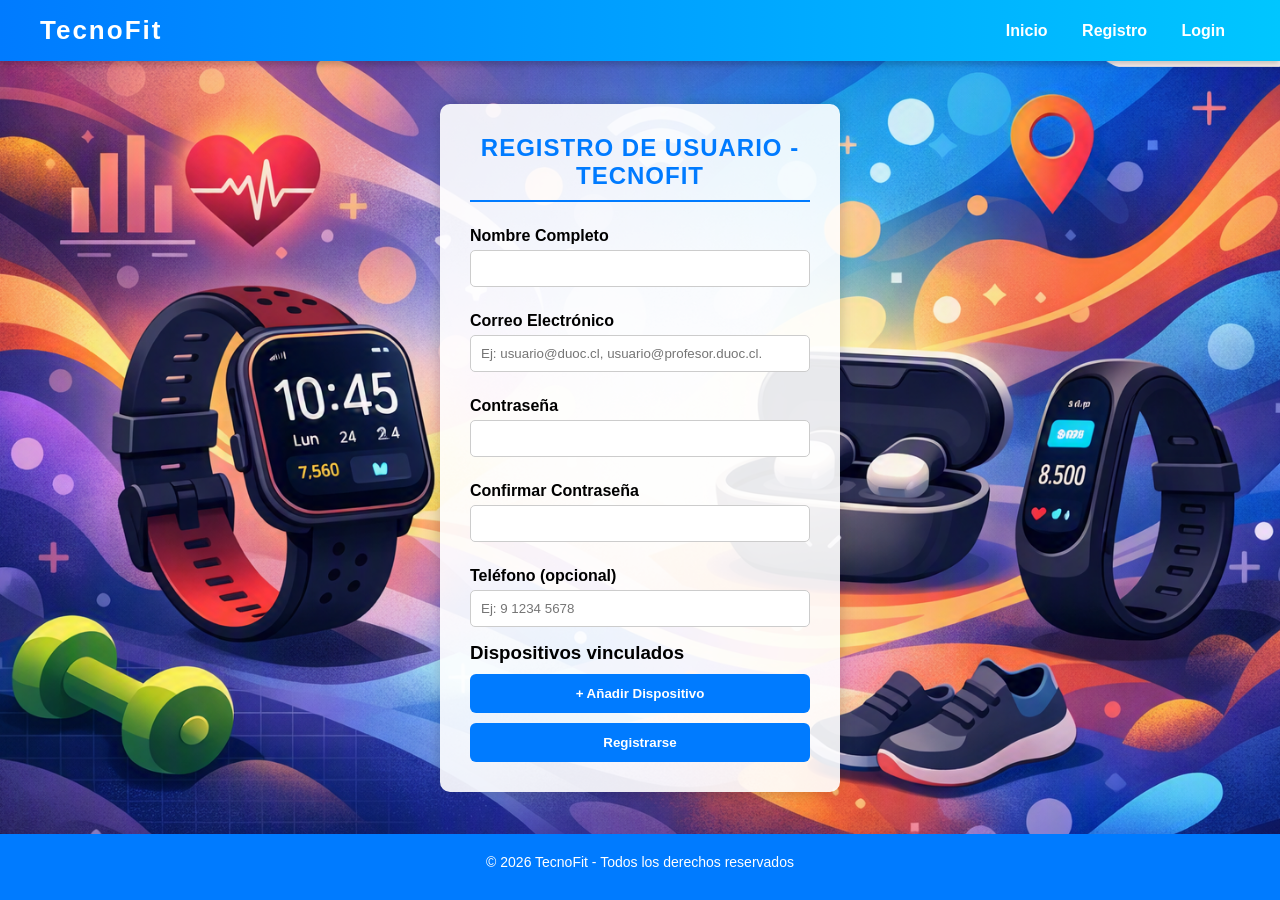
<file: index.html>
<!DOCTYPE html>
<html lang="es">

<head>
    <meta charset="UTF-8">
    <meta name="viewport" content="width=device-width, initial-scale=1.0">
    <title>Registro de usuario | TecnoFit</title>
    <link rel="stylesheet" href="asset/estilos.css">
    <script src="asset/script.js" defer></script>
</head>

<body>
    <header class="header">
        <div class="logo">
            <h1>TecnoFit</h1>
        </div>

        <nav class="nav">
            <a href="inicio.html">Inicio</a>
            <a href="index.html">Registro</a>
            <a href="login.html">Login</a>
        </nav>
    </header>

    <section class="registro">
        <form id="registroForm" novalidate>
            <h2>Registro de Usuario - TecnoFit</h2>

            <label for="nombre">Nombre Completo</label>
            <!-- 'name' para guardar al enviar el formulario -->
            <!-- 'id' para asociar con el label -->
            <!-- 'novalidate' para deshabilitar la validación HTML -->
            <input type="text" name="nombre" id="nombre">

            <label for="correo">Correo Electrónico</label>
            <input type="email" name="correo" id="correo" placeholder="Ej: usuario@duoc.cl, usuario@profesor.duoc.cl.">

            <label for="password">Contraseña</label>
            <input type="password" name="password" id="password" minlength="8">

            <label for="confirmPassword">Confirmar Contraseña</label>
            <input type="password" name="confirmPassword" id="confirmPassword">

            <label for="telefono">Teléfono (opcional)</label>
            <input type="tel" name="telefono" id="telefono" placeholder="Ej: 9 1234 5678">

            <h3>Dispositivos vinculados</h3>

            <button type="button" id="addDevice">+ Añadir Dispositivo</button>

            <div id="dispositivos">
                <!-- Aquí se agregarán los elementos HTML de los dispositivos -->

            </div>

            <button type="submit" id="submitRegistro">Registrarse</button>
        </form>
    </section>

    <footer class="footer">
        <p>&copy; 2026 TecnoFit - Todos los derechos reservados</p>
    </footer>
</body>
</html>
</file>
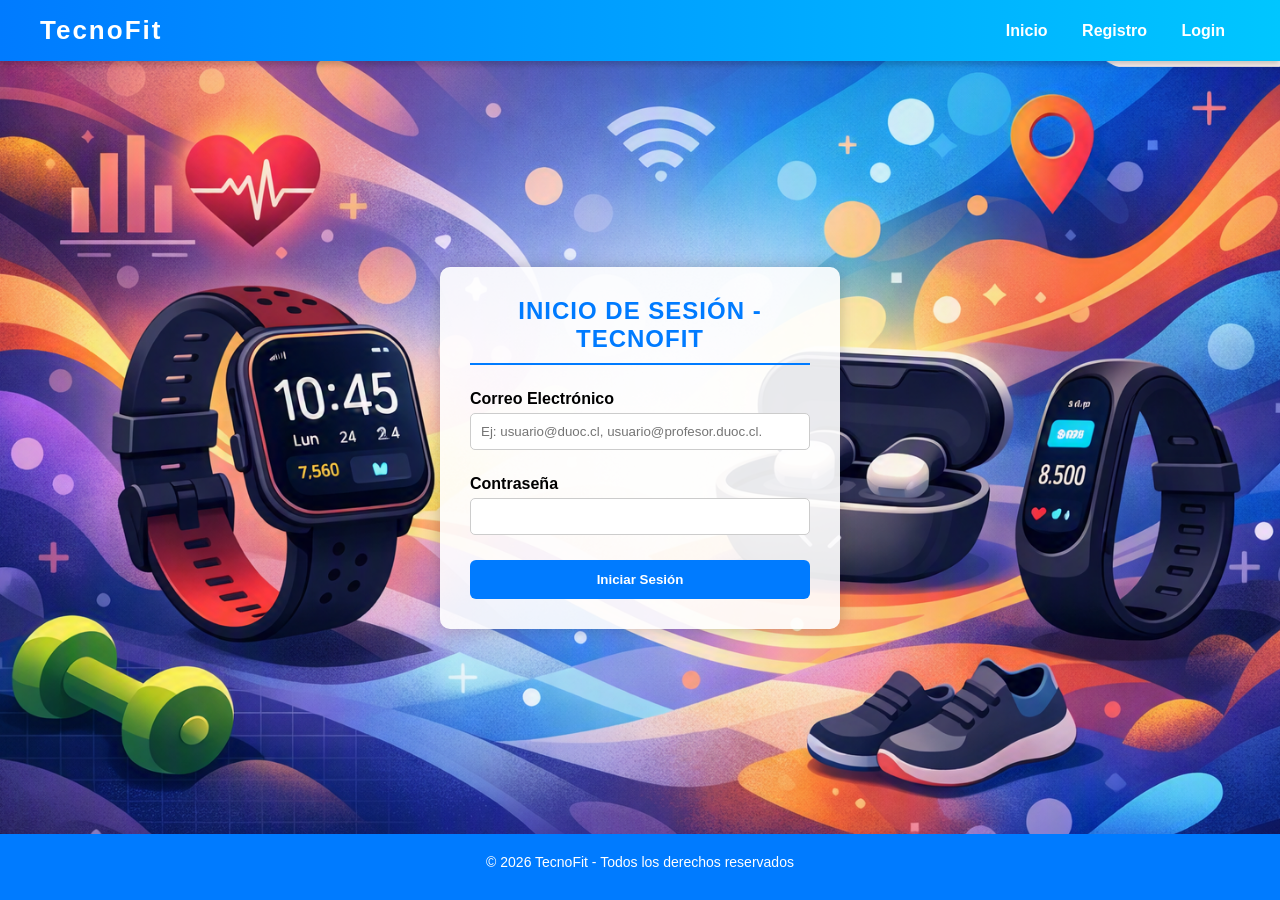
<file: inicio-logout.html>
<!DOCTYPE html>
<html lang="es">

<head>
    <meta charset="UTF-8">
    <meta name="viewport" content="width=device-width, initial-scale=1.0">
    <title>Inicio | TecnoFit</title>
    <link rel="stylesheet" href="asset/estilos.css">
    <script src="asset/script.js" defer></script>
</head>

<body>
    <header class="header">
        <div class="logo">
            <h1>TecnoFit</h1>
        </div>

        <nav class="nav">
            <a href="inicio.html" id="btnLogout">Logout</a>
        </nav>
    </header>

    <div>
        <h3 style="color: white; text-align: center;">INICIO. Hola, <span id="nombreUsuario"></span>!</h3>
    </div>

    <footer class="footer">
        <p>&copy; 2026 TecnoFit - Todos los derechos reservados</p>
    </footer>
</body>
</file>
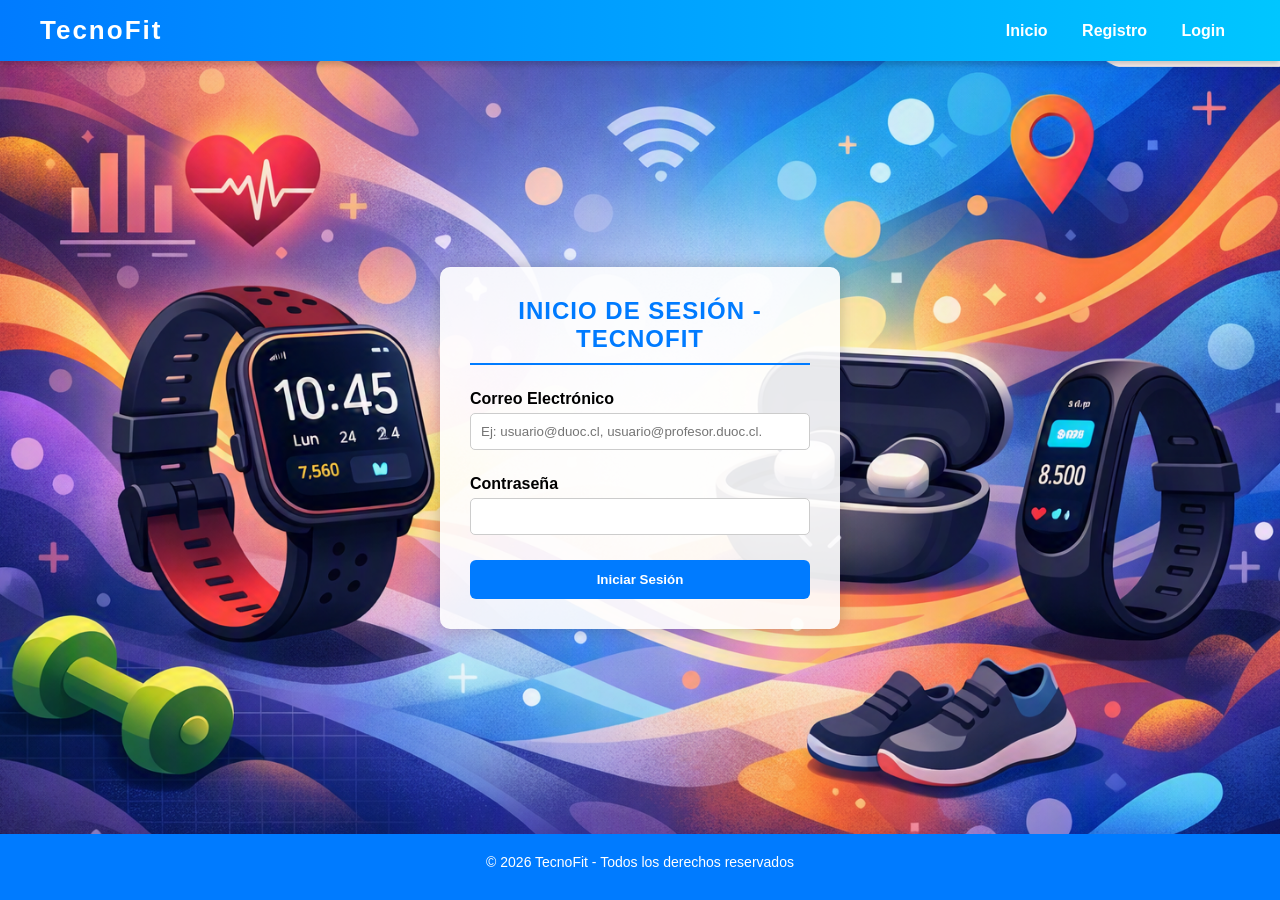
<file: login.html>
<!DOCTYPE html>
<html lang="es">

<head>
    <meta charset="UTF-8">
    <meta name="viewport" content="width=device-width, initial-scale=1.0">
    <title>Login | TecnoFit</title>
    <link rel="stylesheet" href="asset/estilos.css">
    <script src="asset/script.js" defer></script>
</head>

<body>
    <header class="header">
        <div class="logo">
            <h1>TecnoFit</h1>
        </div>

        <nav class="nav">
            <a href="inicio.html">Inicio</a>
            <a href="index.html">Registro</a>
            <a href="login.html">Login</a>
        </nav>
    </header>

    <section class="login">
        <form id="loginForm" novalidate>
            <h2>Inicio de Sesión - TecnoFit</h2>

            <label for="correo">Correo Electrónico</label>
            <input type="email" name="correo" id="correo" placeholder="Ej: usuario@duoc.cl, usuario@profesor.duoc.cl.">

            <label for="password">Contraseña</label>
            <input type="password" name="password" id="password">
        
            <button type="submit" id="submitLogin">Iniciar Sesión</button>
        </form>
    </section>

    <footer class="footer">
        <p>&copy; 2026 TecnoFit - Todos los derechos reservados</p>
    </footer>
</body>
</html>
</file>
<file: asset/estilos.css>
/* Reset básico */
* {
    margin: 0;
    padding: 0;
    box-sizing: border-box;
}

/* Layout general */
body {
    font-family: Arial, sans-serif;
    margin: 0;
    padding: 0;
    background: url("fondopagina.png") no-repeat center center fixed;
    background-size: cover;

    display: flex;
    flex-direction: column;
    min-height: 100vh; /* Mide el 100% de la altura de la ventana */
}

/* Header */
.header {
    background: linear-gradient(90deg, #007bff, #00c6ff);
    color: white;
    display: flex;
    justify-content: space-between;
    align-items: center;
    padding: 15px 40px;
    box-shadow: 0 4px 6px rgba(0,0,0,0.2);
}

.header .logo h1 {
    font-size: 26px;
    font-weight: bold;
    letter-spacing: 2px;
}

.header .nav a {
    color: white;
    text-decoration: none;
    margin: 0 15px;
    font-weight: bold;
    transition: color 0.3s ease;
}

.header .nav a:hover {
    color: #ffe600;
}

/* Contenedor de los formularios */
.registro, .login {
    flex: 1;
    display: flex;
    justify-content: center;
    align-items: flex-start;
    padding: 40px;
}

/* Formulario */
form {
    background: rgba(255,255,255,0.9);
    padding: 30px;
    border-radius: 10px;
    max-width: 400px;
    margin: auto;
    box-shadow: 0 0 15px rgba(0,0,0,0.2);
}

/* Título del formulario */
form h2 {
    font-size: 24px;
    font-weight: bold;
    text-align: center;
    margin-bottom: 25px;
    color: #007bff;
    text-transform: uppercase;
    letter-spacing: 1px;
    border-bottom: 2px solid #007bff;
    padding-bottom: 10px;
}

/* Inputs */
label {
    font-weight: bold;
    margin-top: 10px;
    display: block;
}

input, select {
    width: 100%;
    padding: 10px;
    margin-top: 5px;
    margin-bottom: 15px;
    border: 1px solid #ccc;
    border-radius: 5px;
}

input:focus, select:focus {
    border-color: #007bff;
    outline: none;
}

/* Botones */
button {
    margin-top: 10px;
    padding: 12px;
    width: 100%;
    background: #007bff;
    color: white;
    border: none;
    border-radius: 6px;
    font-weight: bold;
    cursor: pointer;
    transition: background 0.3s ease;
}

button:hover {
    background: #0056b3;
}

/* Botón eliminar dispositivo */
.removeDevice {
    background: #dc3545;
    margin-top: 8px;
}

.removeDevice:hover {
    background: #a71d2a;
}
/* Footer */
.footer {
    background: #007bff;
    color: white;
    text-align: center;
    padding: 20px;
    margin-top: auto; /* empuja el footer al final */
}

.footer p {
    margin-bottom: 10px;
    font-size: 14px;
}



/* Responsive footer */
@media (max-width: 480px) {
    .footer {
        padding: 15px;
    }

    .footer-nav {
        flex-direction: column;
        gap: 8px;
    }

    .footer-nav a {
        font-size: 14px;
    }
}

/* Media Queries para móviles */
@media (max-width: 768px) {
    .header {
        flex-direction: column;
        text-align: center;
    }

    .header .nav {
        flex-direction: column;
        margin-top: 10px;
    }

    .header .nav a {
        margin: 8px 8px;
    }

    .registro, .login {
        padding: 20px 15px;
    }

    form {
        width: 100%;
        padding: 20px;
    }
}

@media (max-width: 480px) {
    .header .logo h1 {
        font-size: 20px;
    }

    .registro, .login {
        padding: 15px 10px;
        display: flex;
        justify-content: center;
        align-items: center;
        width: 100%;
    }

    form {
        width: 100%;          /* ocupa todo el ancho */
        max-width: none;      /* elimina límite */
        height: 100%;         /* ocupa toda la altura */
        margin: 0;
        border-radius: 10px;
        padding: 20px;
        box-shadow: none;     /* opcional: quita sombra en móviles */
        display: flex;
        flex-direction: column;
        justify-content: center;
    }

    form h2 {
        font-size: 20px;
        margin-bottom: 15px;
    }

    input, select, button {
        font-size: 16px;
        padding: 12px;
    }
}
</file>
